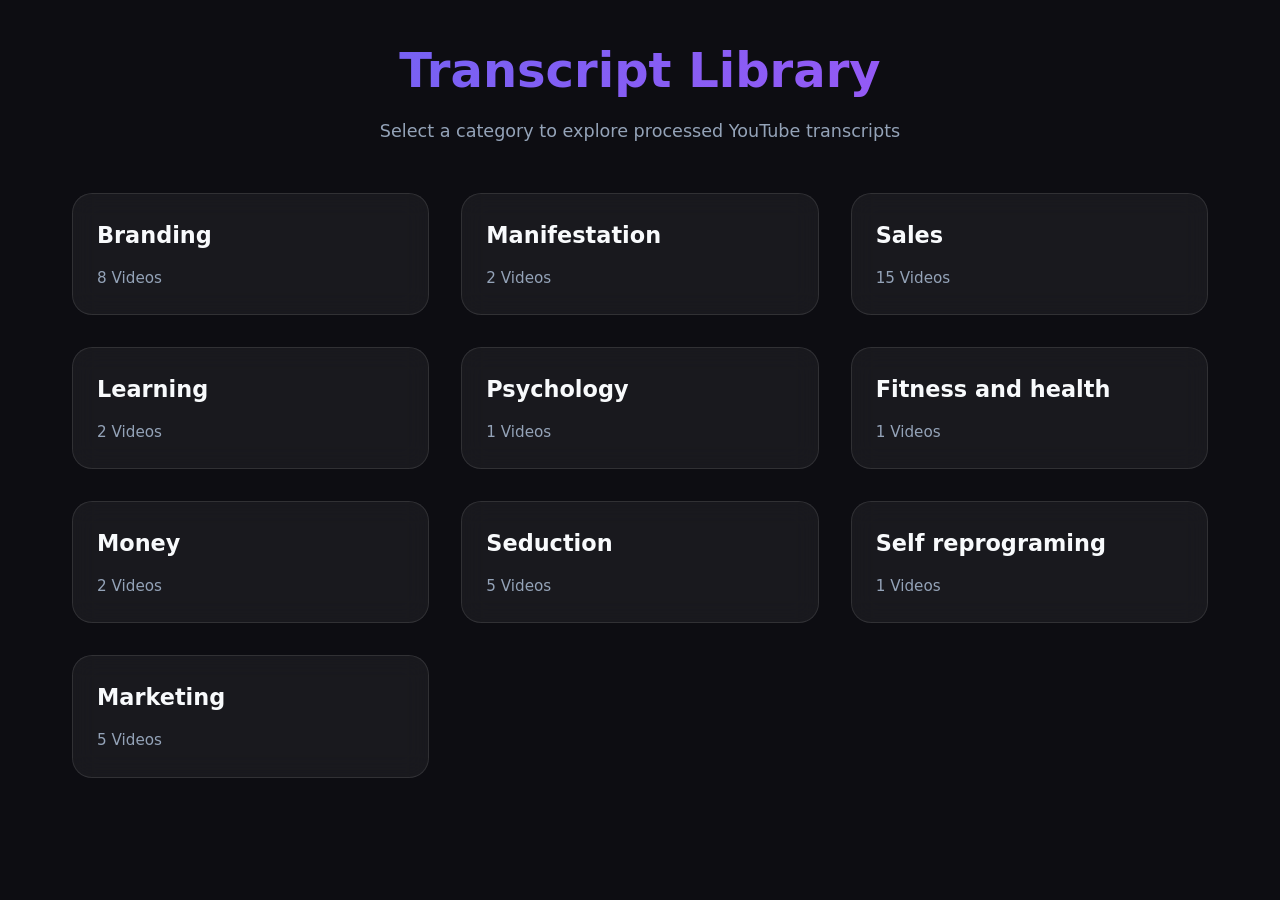
<file: index.html>
<!DOCTYPE html>
<html lang="en">
<head>
    <meta charset="UTF-8">
    <meta name="viewport" content="width=device-width, initial-scale=1.0">
    <title>Transcript Library - Home</title>
    <link rel="stylesheet" href="style.css">
</head>
<body data-page="index">
    <div class="container">
        <header>
            <h1>Transcript Library</h1>
            <p class="subtitle">Select a category to explore processed YouTube transcripts</p>
        </header>

        <section id="folder-grid" class="grid">
            <!-- Folders will be loaded here -->
            <div style="text-align: center; grid-column: 1/-1;">Loading library...</div>
        </section>
    </div>
    <script src="script.js"></script>
</body>
</html>
</file>
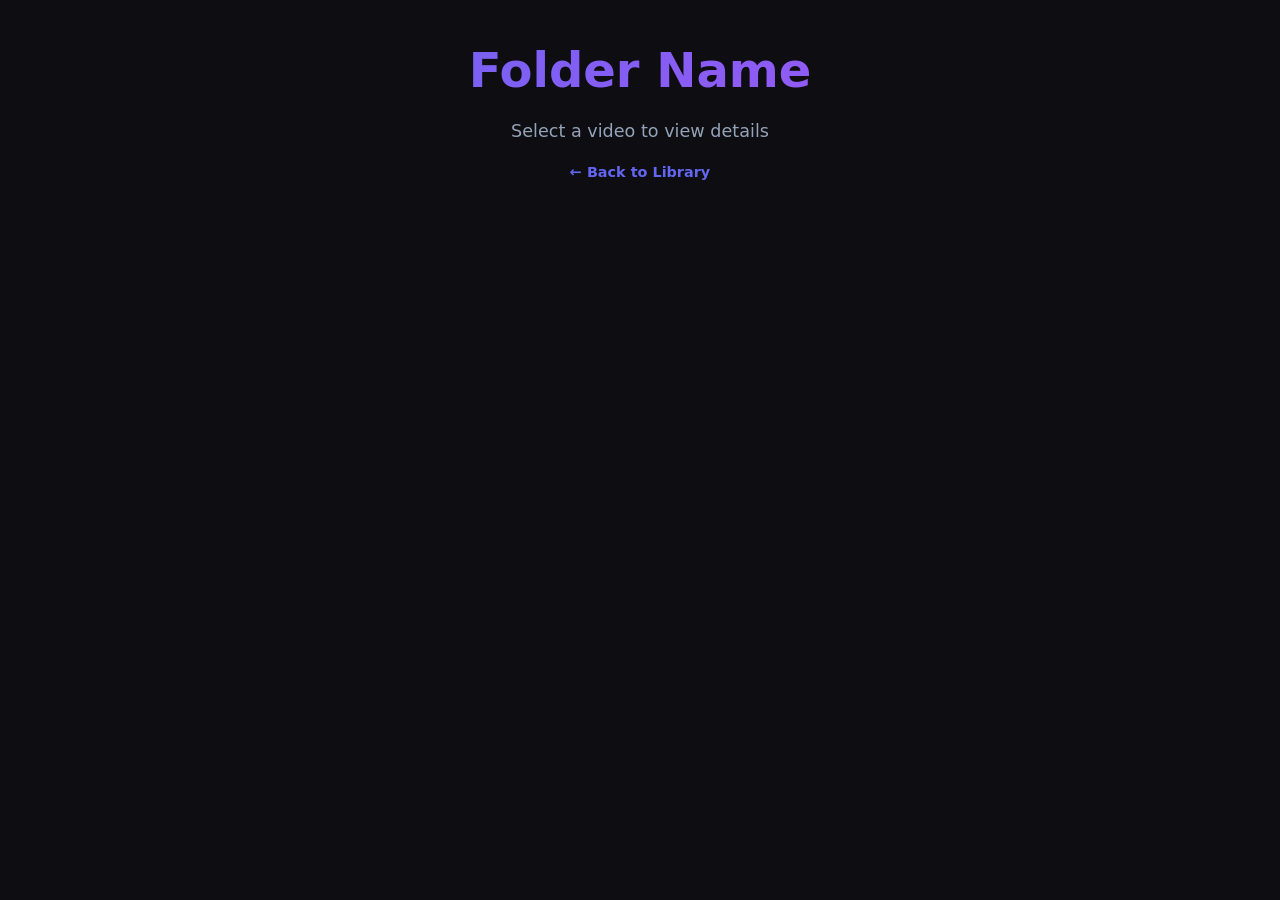
<file: folder.html>
<!DOCTYPE html>
<html lang="en">
<head>
    <meta charset="UTF-8">
    <meta name="viewport" content="width=device-width, initial-scale=1.0">
    <title>Transcript Library - Videos</title>
    <link rel="stylesheet" href="style.css">
</head>
<body data-page="folder">
    <div class="container">
        <header>
            <h1 id="folder-title">Folder Name</h1>
            <p class="subtitle">Select a video to view details</p>
            <a href="index.html" class="expand-btn" style="text-decoration: none; display: inline-block; margin-top: 1rem;">← Back to Library</a>
        </header>

        <section id="video-grid" class="grid">
            <!-- Videos will be loaded here -->
        </section>
    </div>
    <script src="script.js"></script>
</body>
</html>
</file>
<file: style.css>
:root {
    --bg-color: #0d0d12;
    --card-bg: rgba(255, 255, 255, 0.05);
    --card-border: rgba(255, 255, 255, 0.1);
    --primary-color: #6366f1;
    --primary-glow: rgba(99, 102, 241, 0.3);
    --secondary-color: #a855f7;
    --text-primary: #f8fafc;
    --text-secondary: #94a3b8;
    --accent-color: #f43f5e;
    --success-color: #10b981;
    --font-family: 'Inter', system-ui, -apple-system, sans-serif;
}

* {
    margin: 0;
    padding: 0;
    box-sizing: border-box;
}

body {
    background-color: var(--bg-color);
    color: var(--text-primary);
    font-family: var(--font-family);
    line-height: 1.6;
    overflow-x: hidden;
}

.container {
    max-width: 1200px;
    margin: 0 auto;
    padding: 2rem;
}

header {
    margin-bottom: 3rem;
    text-align: center;
}

h1 {
    font-size: 3rem;
    font-weight: 800;
    background: linear-gradient(135deg, var(--primary-color), var(--secondary-color));
    -webkit-background-clip: text;
    -webkit-text-fill-color: transparent;
    margin-bottom: 0.5rem;
}

p.subtitle {
    color: var(--text-secondary);
    font-size: 1.1rem;
}

/* Grid Layout */
.grid {
    display: grid;
    grid-template-columns: repeat(auto-fill, minmax(300px, 1fr));
    gap: 2rem;
}

/* Glass Card */
.card {
    background: var(--card-bg);
    backdrop-filter: blur(12px);
    border: 1px solid var(--card-border);
    border-radius: 20px;
    padding: 1.5rem;
    transition: transform 0.3s ease, border-color 0.3s ease, box-shadow 0.3s ease;
    cursor: pointer;
    position: relative;
    overflow: hidden;
}

.card:hover {
    transform: translateY(-5px);
    border-color: var(--primary-color);
    box-shadow: 0 10px 30px -10px var(--primary-glow);
}

.card h3 {
    margin-bottom: 0.75rem;
    font-size: 1.4rem;
}

.card p {
    color: var(--text-secondary);
    font-size: 0.95rem;
}

/* Video Preview */
.video-preview {
    width: 100%;
    aspect-ratio: 16/9;
    border-radius: 12px;
    margin-bottom: 1rem;
    background: #000;
    border: none;
}

/* Chunk Cards in Details View */
.chunk-card {
    background: var(--card-bg);
    border: 1px solid var(--card-border);
    border-radius: 16px;
    margin-bottom: 2rem;
    padding: 0; /* Remove padding to allow header to sit flush */
    overflow: hidden;
    transition: all 0.3s ease;
}

.chunk-card-header {
    padding: 1.5rem 2rem;
    display: flex;
    justify-content: space-between;
    align-items: center;
    cursor: pointer;
    background: rgba(255, 255, 255, 0.02);
    transition: background 0.3s ease;
}

.chunk-card-header:hover {
    background: rgba(255, 255, 255, 0.05);
}

.chunk-card-header h2 {
    margin: 0 !important;
    font-size: 1.2rem !important;
    color: var(--secondary-color);
}

.toggle-arrow {
    width: 24px;
    height: 24px;
    fill: var(--text-secondary);
    transition: transform 0.3s ease;
}

.chunk-card.expanded .toggle-arrow {
    transform: rotate(180deg);
}

.chunk-card-body {
    padding: 0 2rem;
    max-height: 0;
    overflow: hidden;
    transition: max-height 0.5s cubic-bezier(0, 1, 0, 1), padding 0.3s ease;
    opacity: 0;
}

.chunk-card.expanded .chunk-card-body {
    max-height: 5000px; /* Large enough for content */
    padding: 1.5rem 2rem 2rem 2rem;
    opacity: 1;
    transition: max-height 0.5s ease-in, opacity 0.5s ease-in;
}

.chunk-section {
    margin-bottom: 2rem; /* Increased margin for better spacing */
}

.chunk-section h4 {
    color: var(--primary-color);
    margin-bottom: 0.5rem;
    font-size: 0.9rem;
    text-transform: uppercase;
    letter-spacing: 0.05em;
}

.expandable-text {
    position: relative;
}

.text-content {
    max-height: 80px;
    overflow: hidden;
    transition: max-height 0.5s ease;
}

.text-content.expanded {
    max-height: 2000px;
}

.expand-btn {
    background: none;
    border: none;
    color: var(--primary-color);
    font-weight: 600;
    cursor: pointer;
    margin-top: 0.5rem;
    font-size: 0.9rem;
}

.key-points {
    list-style: none;
}

.key-points li {
    margin-bottom: 0.75rem;
    display: flex;
    gap: 0.75rem;
}

.key-points li::before {
    content: "•";
    color: var(--primary-color);
    font-weight: bold;
}

/* MCQ Section */
.mcq-container {
    background: rgba(0, 0, 0, 0.2);
    border-radius: 12px;
    padding: 1.5rem;
    margin-top: 2rem;
}

.option {
    background: rgba(255, 255, 255, 0.03);
    border: 1px solid var(--card-border);
    border-radius: 8px;
    padding: 1rem;
    margin-bottom: 0.5rem;
    transition: all 0.2s ease;
    cursor: pointer;
}

.option:hover {
    background: rgba(255, 255, 255, 0.08);
}

.option.selected {
    border-color: var(--primary-color);
    background: rgba(99, 102, 241, 0.1);
}

.option.correct {
    border-color: var(--success-color);
    background: rgba(16, 185, 129, 0.1);
}

.option.wrong {
    border-color: var(--accent-color);
    background: rgba(244, 63, 94, 0.1);
}

/* Animations */
@keyframes fadeIn {
    from { opacity: 0; transform: translateY(10px); }
    to { opacity: 1; transform: translateY(0); }
}

.fade-in {
    animation: fadeIn 0.6s ease forwards;
}

/* Responsive */
@media (max-width: 768px) {
    h1 { font-size: 2.2rem; }
    .grid { grid-template-columns: 1fr; }
    .container { padding: 1rem; }
}
</file>
